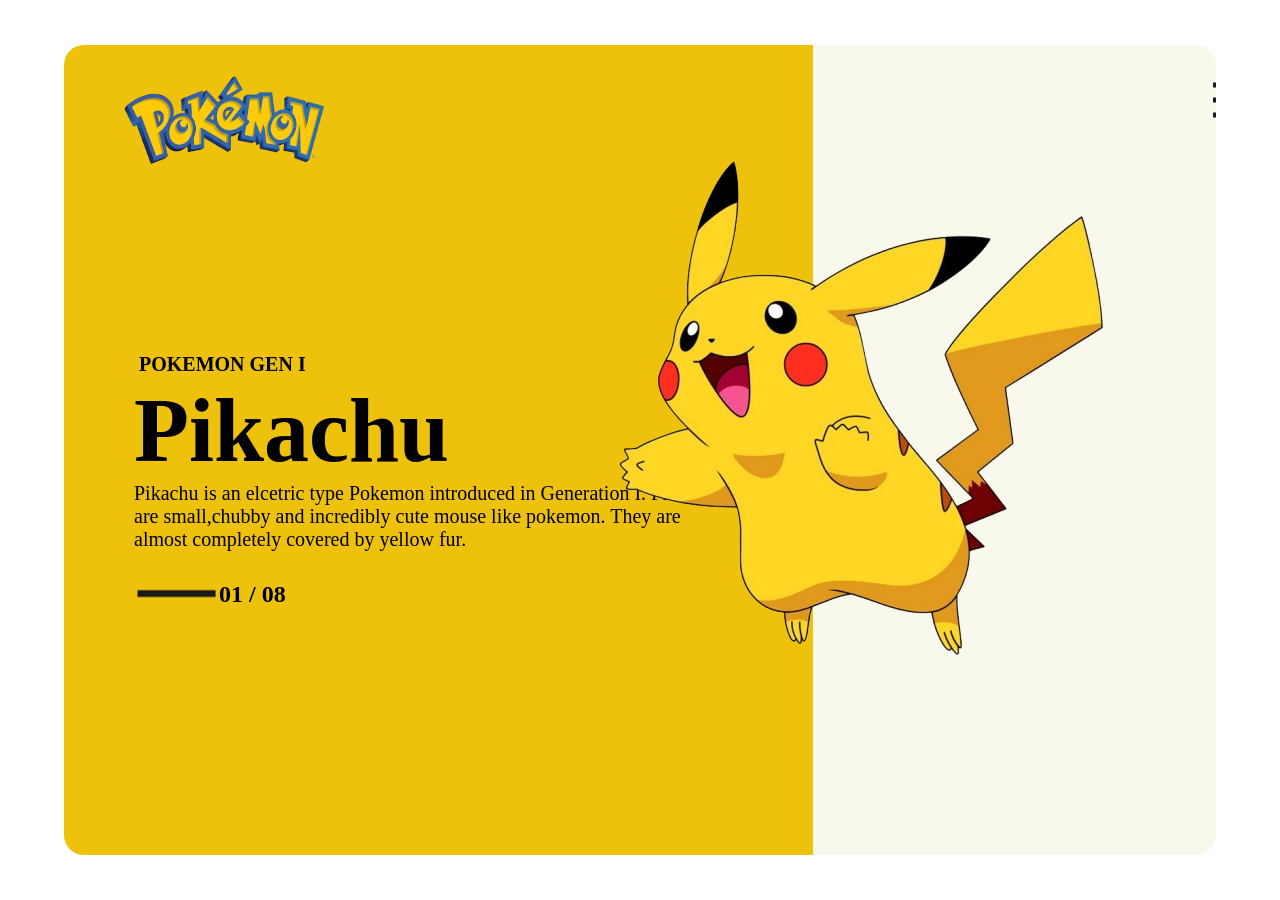
<file: index.html/index.html>
<!DOCTYPE html>
<html lang="en">
<head>
    <meta charset="UTF-8">
    <meta name="viewport" content="width=device-width, initial-scale=1.0">
    <title>Document</title>
    <link rel="stylesheet" href="styles.css">
</head>
<body>
    <div class="container">
        <div class="left">
         <div class="pokemon"><img src="pokemon.png" alt="pokemon logo">
        </div>
         <div class="content">
            <h4>POKEMON GEN I</h4>
            <h1>Pikachu</h1>
            <p>Pikachu is an elcetric type Pokemon
              introduced in Generation I. Pikachu are small,chubby and  incredibly cute mouse 
              like pokemon. They are almost completely covered by yellow fur. 
            </p>
            <div class="count">
              <img src="dash.png" alt="dash">
              <h2>01 / 08</h2>
            </div>
         </div>
        </div>
        <div class="right">
          <div class="Menu">
             <img src="Menu.png" alt="Menu">
            </div>
         <div class="pikachu"><img src="pikachu.png" alt="pikachu">
        </div>
          <div class="dots">
            <div><img src="dots.png" alt="dots"></div>
            <span class="active"></span>
            <span></span>
            <span></span>
            <span></span>
            
          </div>
        </div>
        
    </div>
</body>
</html>
</file>
<file: index.html/styles.css>
*{
    margin: 0;
    padding: 0;
    box-sizing: border-box;
}

body{
    display: flex;
    justify-content: center;
    align-items: center;
    min-height: 100vh;
    background: #fff;
}

.container{
    width: 90%;
    height: 90vh;
    display: flex;
    border-radius: 20px;
    overflow: hidden;
}

.left{
    width: 65%;
    height: 100%;
    background: #eec10d;
    position: relative;
}

.right{
    width: 35%;
    height: 100%;
    background: #f8f8ed;
    position: relative;
}

.content{
    margin-top: 150px;
    margin-left: 70px;
}
.content p{
     font-size: 20px;
     width: 600px;
}

.content h1{
    font-size: 90px;
    font-weight: 800;
}

.content h4{
    font-size: 20px;
    line-height: 1.5;
    left: 5px;
    position: relative;
}

.count h2{
    margin-top: 30px;
    
}

.count{
    display: flex;
    background-color: #eec10d;
    width: 200px;
    height: 100px;   
}
.count img{
    margin-bottom: 15px;
}


.pikachu img{
    display: flex;
    margin-left: -200px;
    margin-top: 60px;
}
.pokemon img{
    width: 200px;
    height: 150px;
    position: relative;
    left: 60px;
}
.Menu img{
    position: relative;
    left: 400px;
    top: 30px;
}
.dots img{
   position: relative;
   left: 400px;
   bottom: 270px;
   width: 80px;
   height: 80px;
}
</file>
<file: cohert/pikachu.html/pikachu.css>
*{
    margin: 0;
    padding: 0;
    box-sizing: border-box;
}

body{
    display: flex;
    justify-content: center;
    align-items: center;
    min-height: 100vh;
    background: #fff;
}

.container{
    width: 90%;
    height: 90vh;
    display: flex;
    border-radius: 20px;
    overflow: hidden;
}

.left{
    width: 65%;
    height: 100%;
    background: #eec10d;
    position: relative;
}

.right{
    width: 35%;
    height: 100%;
    background: #f8f8ed;
    position: relative;
}

.content{
    margin-top: 150px;
    margin-left: 70px;
}
.content p{
     font-size: 20px;
     width: 600px;
}

.content h1{
    font-size: 90px;
    font-weight: 800;
}

.content h4{
    font-size: 20px;
    line-height: 1.5;
    left: 5px;
    position: relative;
}

.count h2{
    margin-top: 30px;
    
}

.count{
    display: flex;
    background-color: #eec10d;
    width: 200px;
    height: 100px;   
}
.count img{
    margin-bottom: 15px;
}


.pikachu img{
    display: flex;
    margin-left: -200px;
    margin-top: 60px;
}
.pokemon img{
    width: 200px;
    height: 150px;
    position: relative;
    left: 60px;
}
.Menu img{
    position: relative;
    left: 400px;
    top: 30px;
}
.dots img{
   position: relative;
   left: 400px;
   bottom: 270px;
   width: 80px;
   height: 80px;
}
</file>
